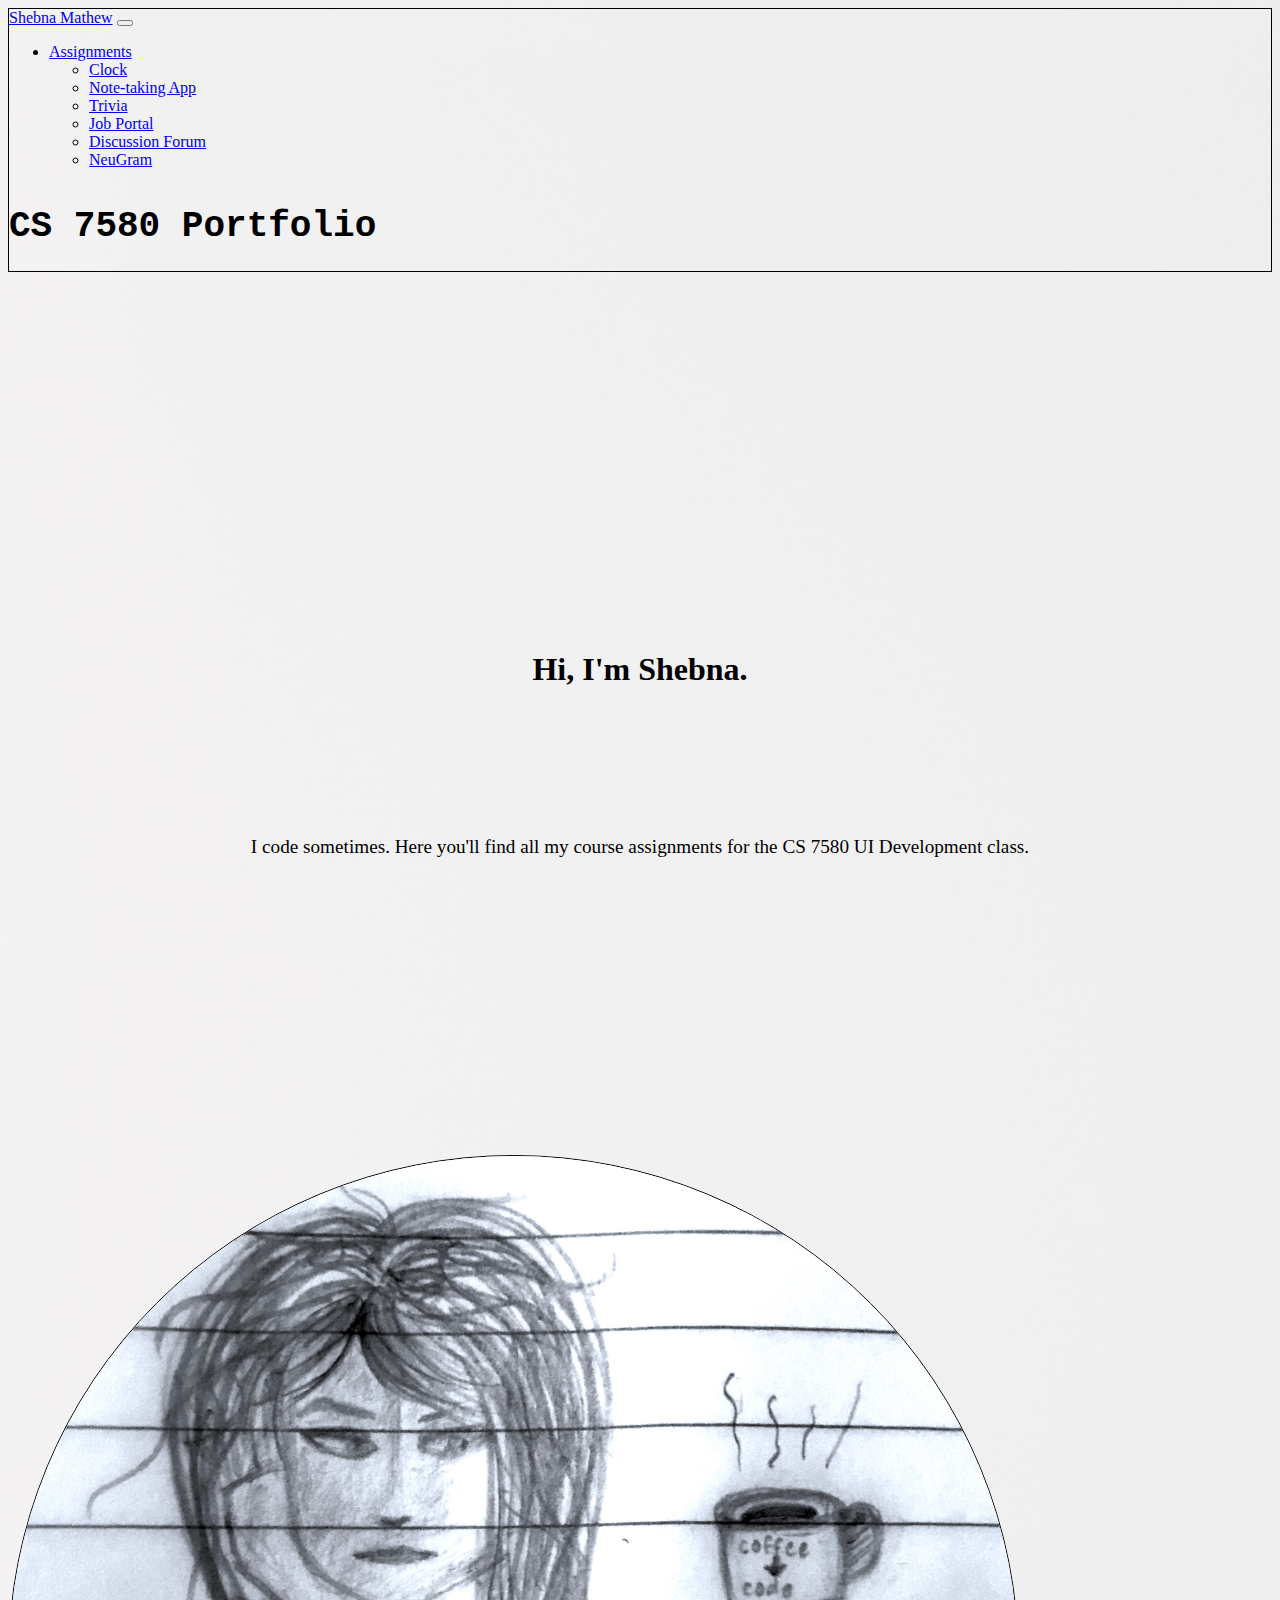
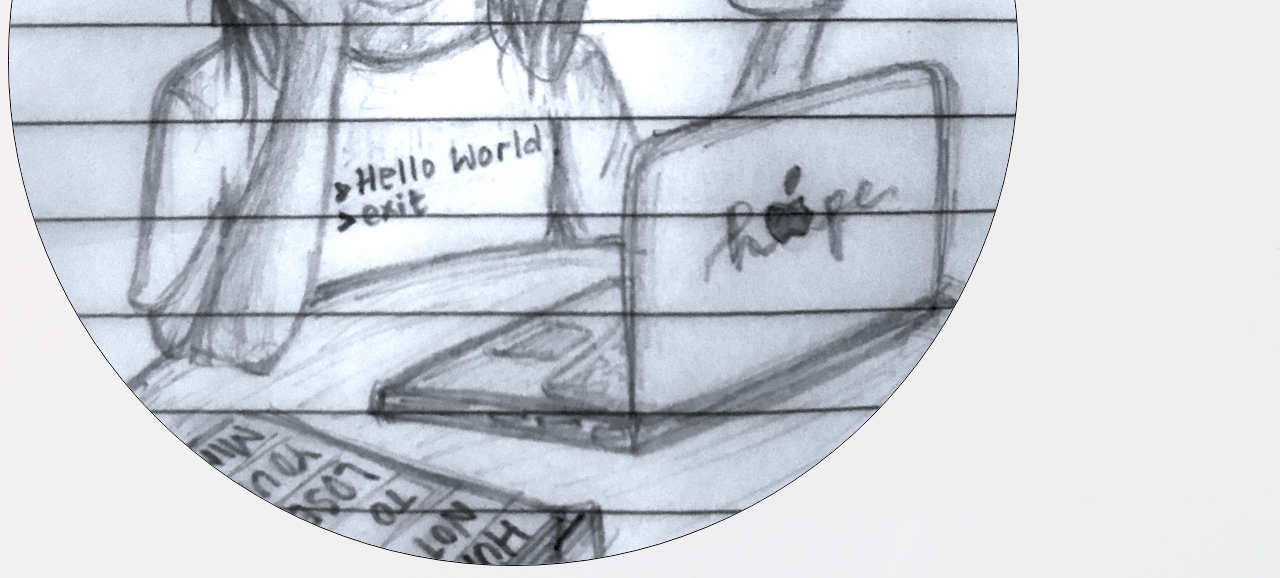
<file: index.html>
<!doctype html>
<html lang="en">
  <head>
    <!-- Required meta tags -->
    <meta charset="utf-8">
    <meta name="viewport" content="width=device-width, initial-scale=1, shrink-to-fit=no">

    <!-- Bootstrap CSS -->
    <link href="https://cdn.jsdelivr.net/npm/bootstrap@5.0.0-beta1/dist/css/bootstrap.min.css" rel="stylesheet" integrity="sha384-giJF6kkoqNQ00vy+HMDP7azOuL0xtbfIcaT9wjKHr8RbDVddVHyTfAAsrekwKmP1" crossorigin="anonymous">

    <link href="styles.css" rel="stylesheet"/>
    <title>CS 7580 Portfolio</title>
  </head>
    <body id="bg">
        <nav class="navbar navbar-expand-lg navbar-light">
            <div class="container-fluid">
                <a class="navbar-brand" href="#">Shebna Mathew</a>
                <button class="navbar-toggler" type="button" data-bs-toggle="collapse" data-bs-target="#navbarNavDarkDropdown" aria-controls="navbarNavDarkDropdown" aria-expanded="false" aria-label="Toggle navigation">
                    <span class="navbar-toggler-icon"></span>
                </button>
                <div class="collapse navbar-collapse" id="navbarNavDarkDropdown">
                    <ul class="navbar-nav m-lg-2">
                        <li class="nav-item dropdown">
                            <a class="nav-link dropdown-toggle" href="#" id="navbarDarkDropdownMenuLink" role="button" data-bs-toggle="dropdown" aria-expanded="false">
                                Assignments
                            </a>
                            <ul class="dropdown-menu dropdown-menu-dark" aria-labelledby="navbarDarkDropdownMenuLink">
                                <li><a class="dropdown-item" href="clock.html" value="None">Clock</a></li>
                                <li><a class="dropdown-item" href="notes.html" value="None">Note-taking App</a></li>
                                <li><a class="dropdown-item" href="trivia.html" value="None">Trivia</a></li>
                                <li><a class="dropdown-item" href="jobs.html" value="None">Job Portal</a></li>
                                <li><a class="dropdown-item" href="discussion.html" value="None">Discussion Forum</a></li>
                                <li><a class="dropdown-item" href="neuGram.html" value="None">NeuGram</a></li>
                            </ul>
                        </li>
                    </ul>
                </div>
                <h1 class="navbar-brand" role="contentinfo">CS 7580 Portfolio</h1>
            </div>
        </nav>
        <main>
            <section id="hero">
                <div class="container">
                    <div class="row">
                        <div class="col-md">
                            <div class="bio">
                                <h1>Hi, I'm Shebna.</h1>
                                <p>I code sometimes. Here you'll find all my course assignments for the CS 7580 UI Development class.
                                </p>
                            </div>
                        </div>
                        <div class="col-md">
                            <img src="images/IMG_7716.jpeg" class="img-fluid" alt="A tired female programmer.">
                        </div>
                    </div>
                </div>
            </section>
        </main>
        <script src="https://cdn.jsdelivr.net/npm/bootstrap@5.0.0-beta1/dist/js/bootstrap.bundle.min.js" integrity="sha384-ygbV9kiqUc6oa4msXn9868pTtWMgiQaeYH7/t7LECLbyPA2x65Kgf80OJFdroafW" crossorigin="anonymous"></script>
    </body>
</html>
</file>
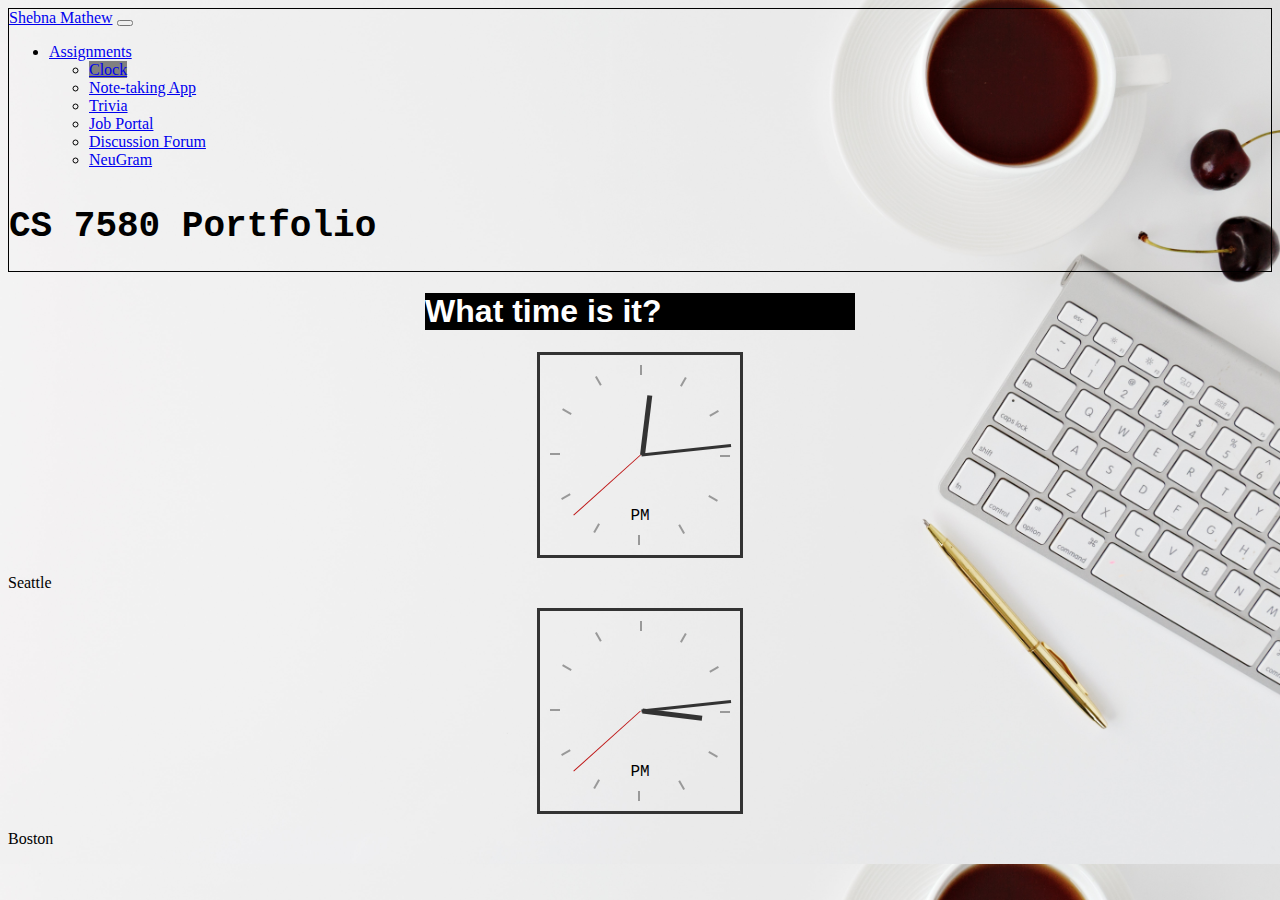
<file: clock.html>
<!doctype html>
<html lang="en">
  <head>
    <!-- Required meta tags -->
    <meta charset="utf-8">
    <meta name="viewport" content="width=device-width, initial-scale=1, shrink-to-fit=no">

    <!-- Bootstrap CSS -->
    <link href="https://cdn.jsdelivr.net/npm/bootstrap@5.0.0-beta1/dist/css/bootstrap.min.css" rel="stylesheet" integrity="sha384-giJF6kkoqNQ00vy+HMDP7azOuL0xtbfIcaT9wjKHr8RbDVddVHyTfAAsrekwKmP1" crossorigin="anonymous">
    <link href="clock.css" rel="stylesheet"/>
    <link href="styles.css" rel="stylesheet"/>
    <title>CS 7580 Portfolio</title>
  </head>
  <body>
    <nav class="navbar navbar-expand-lg navbar-light">
        <div class="container-fluid">
          <a class="navbar-brand" href="index.html">Shebna Mathew</a>
          <button class="navbar-toggler" type="button" data-bs-toggle="collapse" data-bs-target="#navbarNavDarkDropdown" aria-controls="navbarNavDarkDropdown" aria-expanded="false" aria-label="Toggle navigation">
            <span class="navbar-toggler-icon"></span>
          </button>
          <div class="collapse navbar-collapse" id="navbarNavDarkDropdown">
            <ul class="navbar-nav m-lg-2">
              <li class="nav-item dropdown">
                <a class="nav-link dropdown-toggle" href="#" id="navbarDarkDropdownMenuLink" role="button" data-bs-toggle="dropdown" aria-expanded="false">
                  Assignments
                </a>
                <ul class="dropdown-menu dropdown-menu-dark" aria-labelledby="navbarDarkDropdownMenuLink">
                  <li><a class="dropdown-item" href="#" value="Selected">Clock</a></li>
                  <li><a class="dropdown-item" href="notes.html" value="None">Note-taking App</a></li>
                  <li><a class="dropdown-item" href="trivia.html" value="None">Trivia</a></li>
                  <li><a class="dropdown-item" href="jobs.html" value="None">Job Portal</a></li>
                  <li><a class="dropdown-item" href="discussion.html" value="None">Discussion Forum</a></li>
                  <li><a class="dropdown-item" href="neuGram.html" value="None">NeuGram</a></li>
                </ul>
              </li>
            </ul>
          </div>
          <h1 class="navbar-brand">CS 7580 Portfolio</h1>
        </div>
      </nav>
      <main id="clock">
        <div class="container text-center">
          <div class="row my-4">
              <div class="col">
                  <h1 id="time">What time is it?</h1>
              </div>
          </div>
          <div class="row">
              <div class="col-xs-12 col-sm-6">
                  <div id="seattle" class="clock rounded-circle">
                      <div class="am-pm" id="seattle-am-pm">...</div>
                      <div class="tick"><div class="line"></div></div>
                      <div class="tick one"><div class="line"></div></div>
                      <div class="tick two"><div class="line"></div></div>
                      <div class="tick three"><div class="line"></div></div>
                      <div class="tick four"><div class="line"></div></div>
                      <div class="tick five"><div class="line"></div></div>
                      <div class="tick six"><div class="line"></div></div>
                      <div class="tick seven"><div class="line"></div></div>
                      <div class="tick eight"><div class="line"></div></div>
                      <div class="tick nine"><div class="line"></div></div>
                      <div class="tick ten"><div class="line"></div></div>
                      <div class="tick eleven"><div class="line"></div></div>
                      <div class="hand second"></div>
                      <div class="hand hour"></div>
                      <div class="hand minute"></div>
                  </div>
                  <p>Seattle</p>
              </div>
              <div class="col-xs-12 col-sm-6">
                  <div id="boston" class="clock rounded-circle">
                      <div class="am-pm" id="boston-am-pm">...</div>
                      <div class="tick"><div class="line"></div></div>
                      <div class="tick one"><div class="line"></div></div>
                      <div class="tick two"><div class="line"></div></div>
                      <div class="tick three"><div class="line"></div></div>
                      <div class="tick four"><div class="line"></div></div>
                      <div class="tick five"><div class="line"></div></div>
                      <div class="tick six"><div class="line"></div></div>
                      <div class="tick seven"><div class="line"></div></div>
                      <div class="tick eight"><div class="line"></div></div>
                      <div class="tick nine"><div class="line"></div></div>
                      <div class="tick ten"><div class="line"></div></div>
                      <div class="tick eleven"><div class="line"></div></div>
                      <div class="hand second"></div>
                      <div class="hand hour"></div>
                      <div class="hand minute"></div>
                  </div>
                  <p>Boston</p>
              </div>
          </div>
      </div>
    </main>
    <script src="https://cdn.jsdelivr.net/npm/bootstrap@5.0.0-beta1/dist/js/bootstrap.bundle.min.js" integrity="sha384-ygbV9kiqUc6oa4msXn9868pTtWMgiQaeYH7/t7LECLbyPA2x65Kgf80OJFdroafW" crossorigin="anonymous"></script>
    <script src="main.js"></script>
  </body>
</html>
</file>
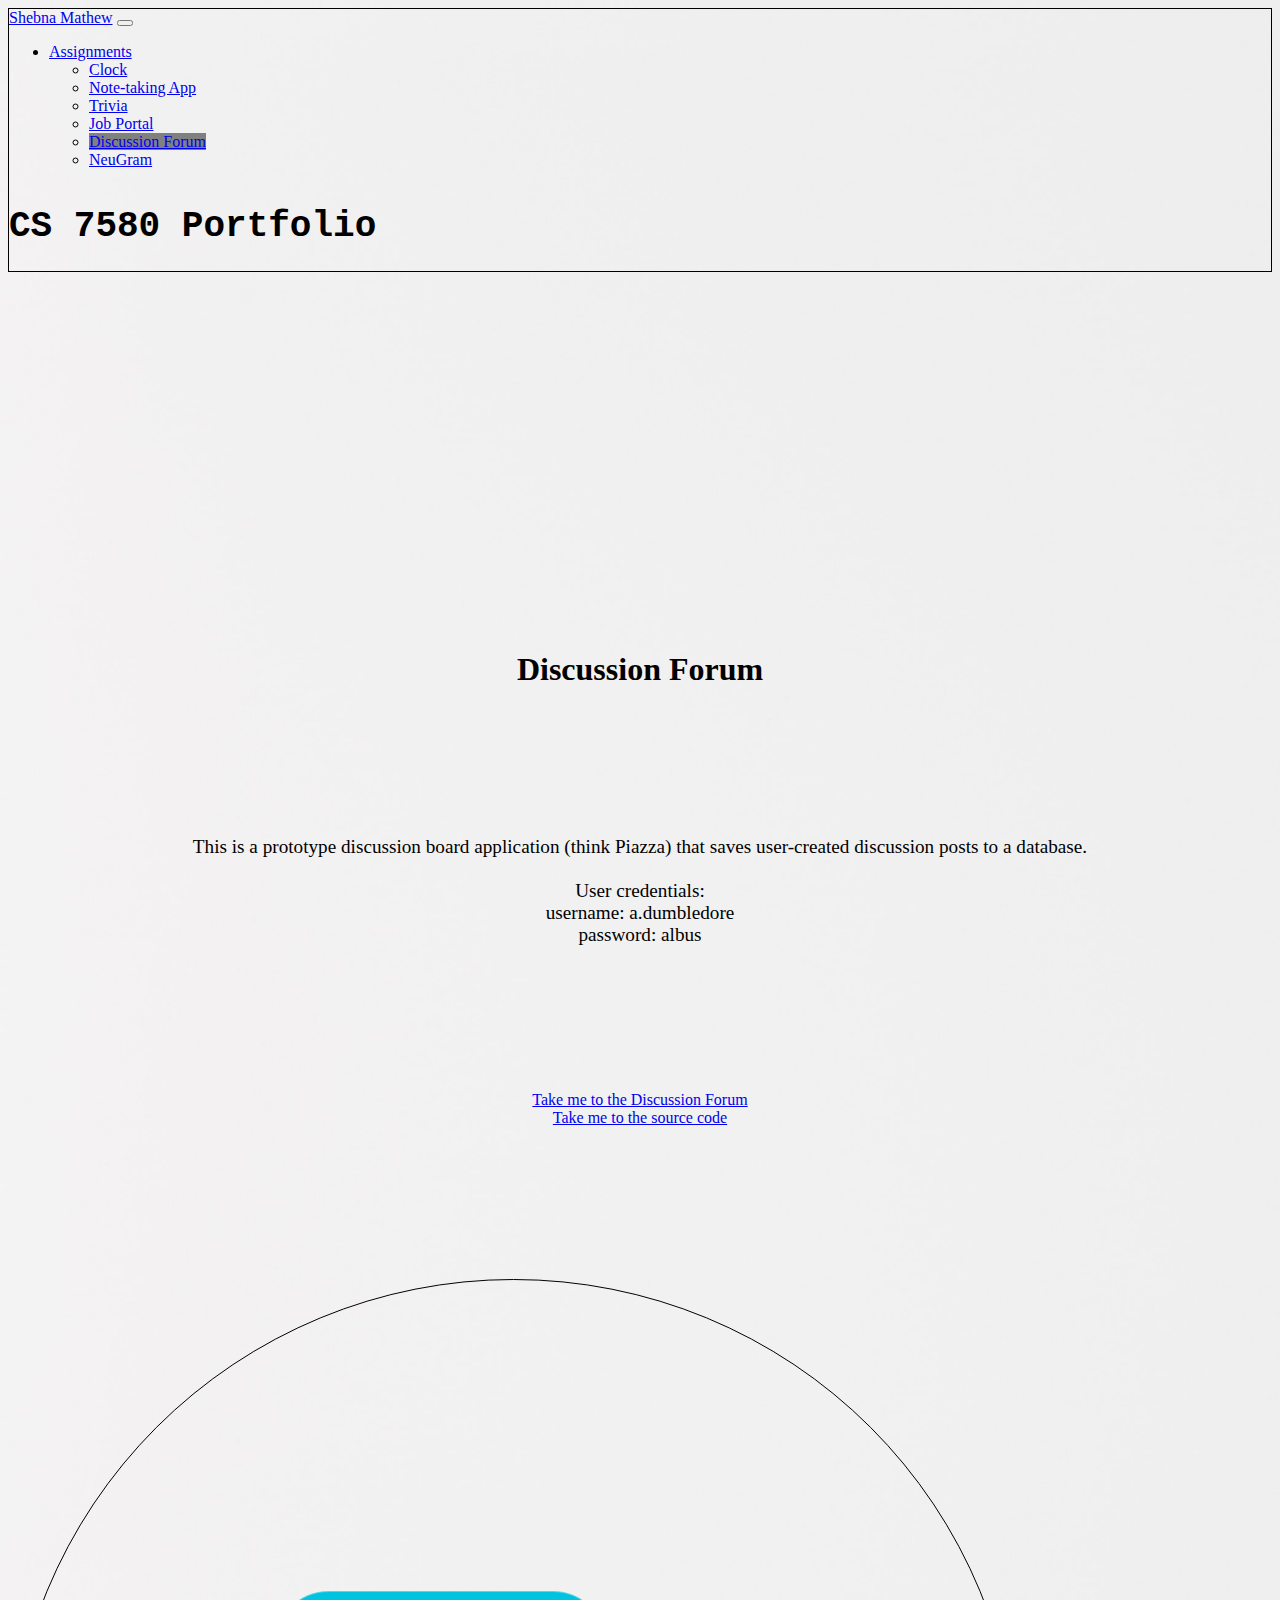
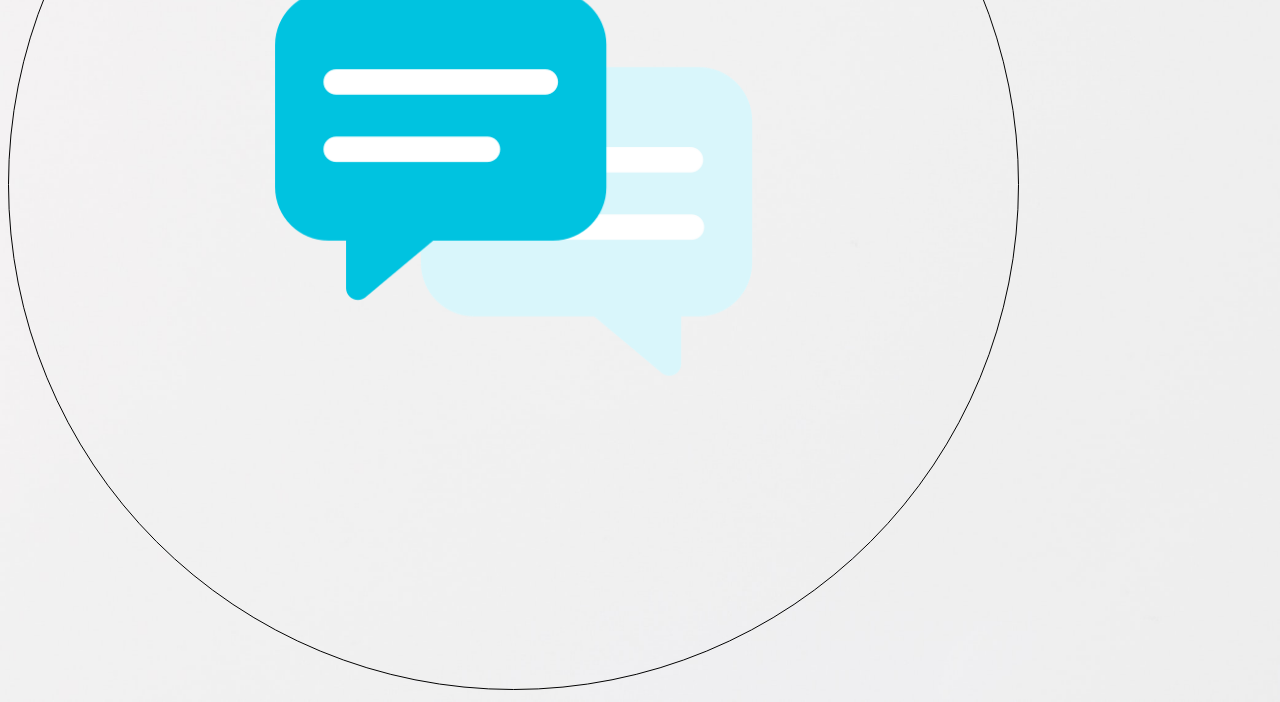
<file: discussion.html>
<!doctype html>
<html lang="en">
  <head>
    <!-- Required meta tags -->
    <meta charset="utf-8">
    <meta name="viewport" content="width=device-width, initial-scale=1, shrink-to-fit=no">

    <!-- Bootstrap CSS -->
    <link href="https://cdn.jsdelivr.net/npm/bootstrap@5.0.0-beta1/dist/css/bootstrap.min.css" rel="stylesheet" integrity="sha384-giJF6kkoqNQ00vy+HMDP7azOuL0xtbfIcaT9wjKHr8RbDVddVHyTfAAsrekwKmP1" crossorigin="anonymous">

    <link href="styles.css" rel="stylesheet"/>
    <title>CS 7580 Portfolio</title>
  </head>
  <body>
    <nav class="navbar navbar-expand-lg navbar-light">
        <div class="container-fluid">
          <a class="navbar-brand" href="index.html">Shebna Mathew</a>
          <button class="navbar-toggler" type="button" data-bs-toggle="collapse" data-bs-target="#navbarNavDarkDropdown" aria-controls="navbarNavDarkDropdown" aria-expanded="false" aria-label="Toggle navigation">
            <span class="navbar-toggler-icon"></span>
          </button>
          <div class="collapse navbar-collapse" id="navbarNavDarkDropdown">
            <ul class="navbar-nav m-lg-2">
              <li class="nav-item dropdown">
                <a class="nav-link dropdown-toggle dropdownPos" href="#" id="navbarDarkDropdownMenuLink" role="button" data-bs-toggle="dropdown" aria-expanded="false">
                  Assignments
                </a>
                <ul class="dropdown-menu dropdown-menu-dark dropdownPos" aria-labelledby="navbarDarkDropdownMenuLink">
                  <li><a class="dropdown-item" href="clock.html" value="None">Clock</a></li>
                  <li><a class="dropdown-item" href="notes.html" value="None">Note-taking App</a></li>
                  <li><a class="dropdown-item" href="trivia.html" value="None">Trivia</a></li>
                  <li><a class="dropdown-item" href="jobs.html" value="None">Job Portal</a></li>
                  <li><a class="dropdown-item" href="#" value="Selected">Discussion Forum</a></li>
                  <li><a class="dropdown-item" href="neuGram.html" value="None">NeuGram</a></li>
                </ul>
              </li>
            </ul>
          </div>
          <h1 class="navbar-brand">CS 7580 Portfolio</h1>
        </div>
      </nav>
      <main>
        <section id="hero">
            <div class="container">
                <div class="row">
                    <div class="col-md">
                        <div class="project">
                            <h1>Discussion Forum</h1>
                            <p>This is a prototype discussion board application (think
                              Piazza) that saves user-created discussion posts to a database.<br>
                              <br>
                              User credentials:<br>
                              username: a.dumbledore<br>
                              password: albus
                            </p>
                            <a href="https://shebnamathew.github.io/discussion-board-webApp/" target=”_blank” value=discussion">Take me to the Discussion Forum</a>
                            <br>
                            <a href="https://github.com/ShebnaMathew/discussion-board-webApp" target=”_blank” value="discussion">Take me to the source code</a>
                        </div>
                    </div>
                    <div class="col-md">
                        <img src="images/discussion.png" class="img-fluid" alt="A tired female programmer.">
                    </div>
                </div>
            </div>
        </section>
    </main>
    <script src="https://cdn.jsdelivr.net/npm/bootstrap@5.0.0-beta1/dist/js/bootstrap.bundle.min.js" integrity="sha384-ygbV9kiqUc6oa4msXn9868pTtWMgiQaeYH7/t7LECLbyPA2x65Kgf80OJFdroafW" crossorigin="anonymous"></script>
  </body>
</html>
</file>
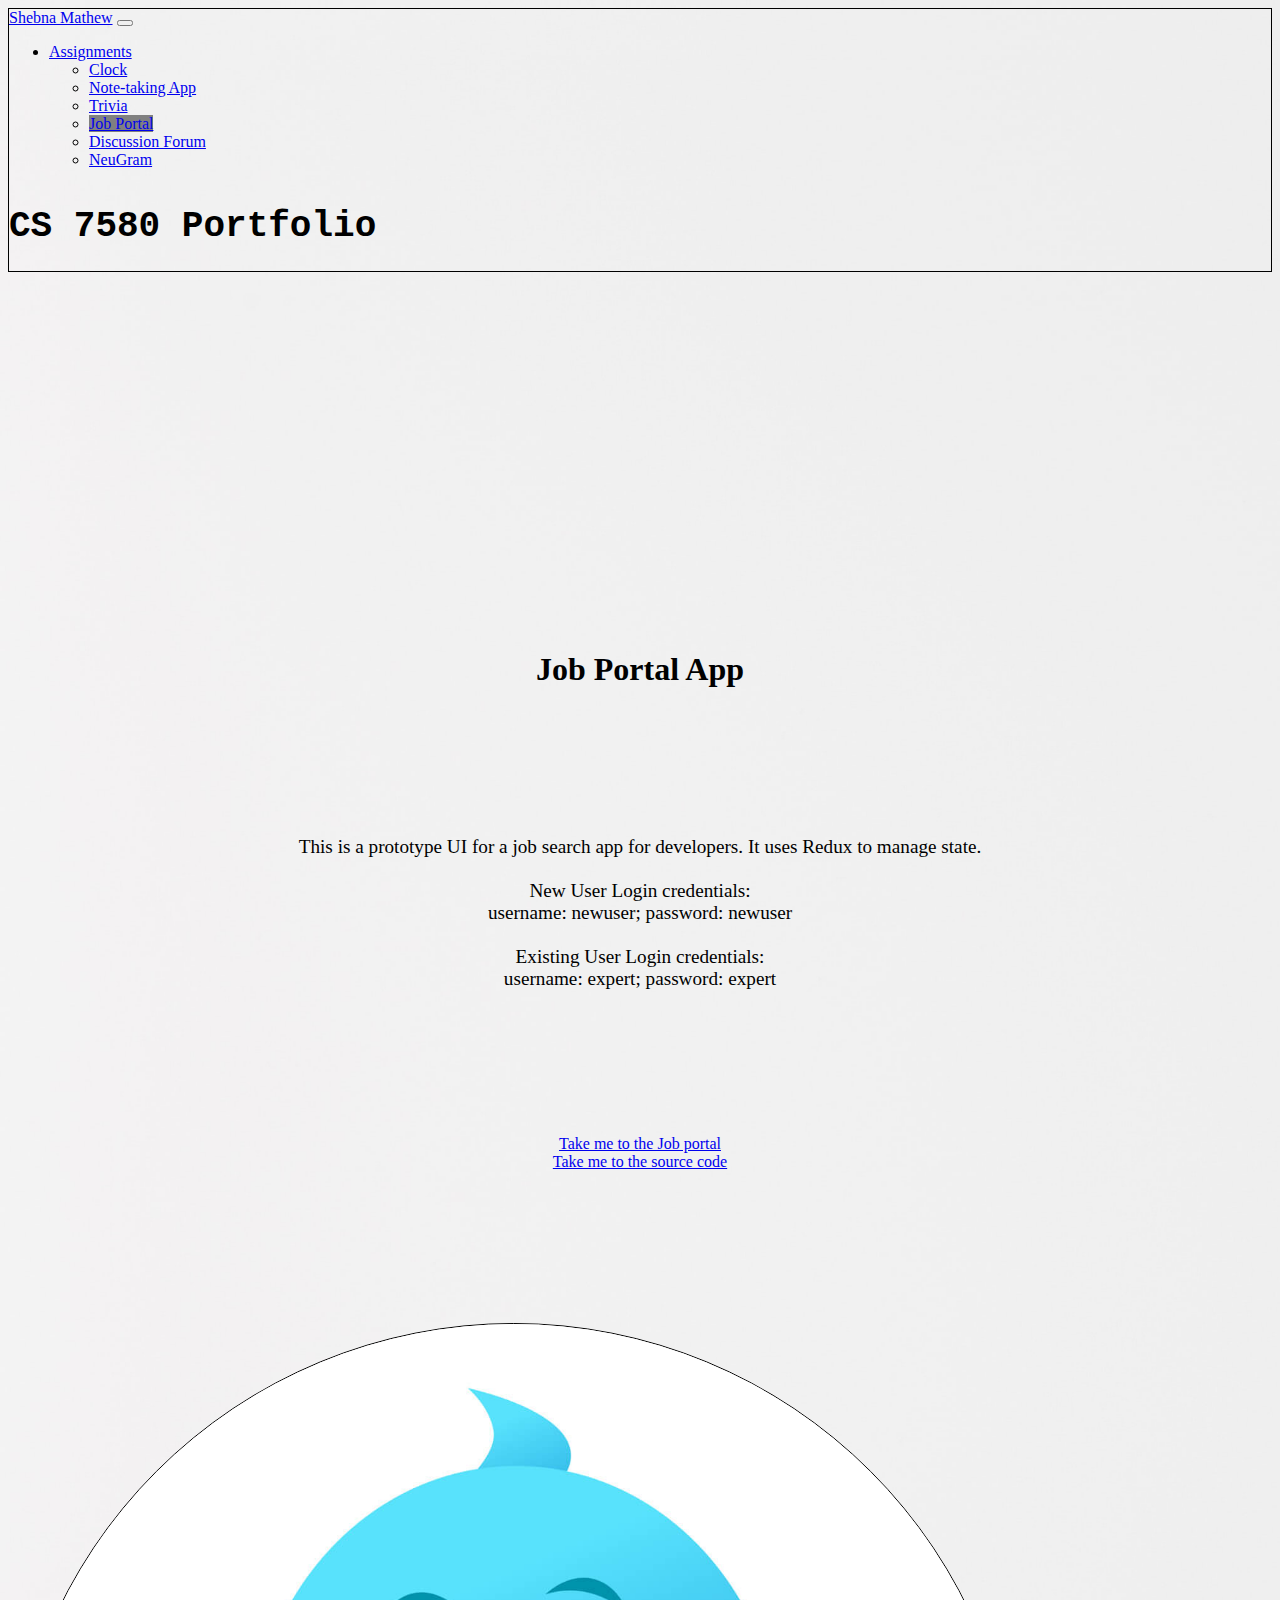
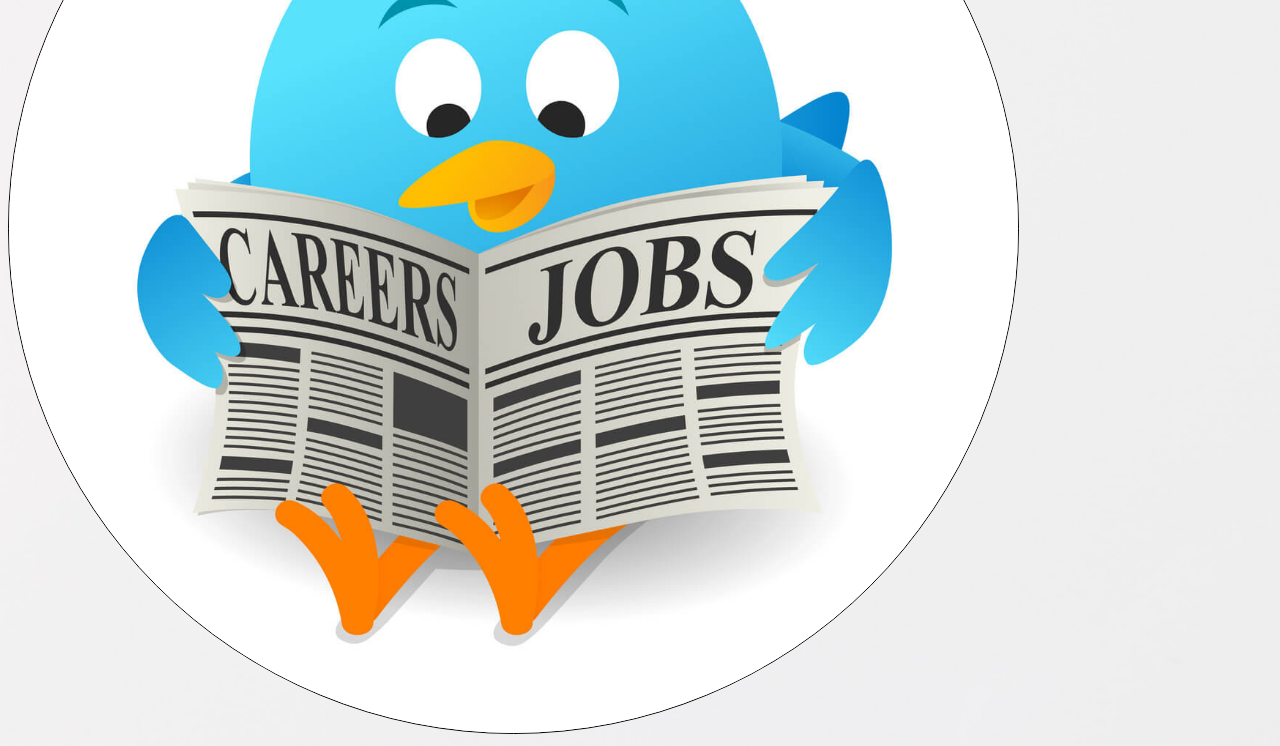
<file: jobs.html>
<!doctype html>
<html lang="en">
  <head>
    <!-- Required meta tags -->
    <meta charset="utf-8">
    <meta name="viewport" content="width=device-width, initial-scale=1, shrink-to-fit=no">

    <!-- Bootstrap CSS -->
    <link href="https://cdn.jsdelivr.net/npm/bootstrap@5.0.0-beta1/dist/css/bootstrap.min.css" rel="stylesheet" integrity="sha384-giJF6kkoqNQ00vy+HMDP7azOuL0xtbfIcaT9wjKHr8RbDVddVHyTfAAsrekwKmP1" crossorigin="anonymous">

    <link href="styles.css" rel="stylesheet"/>
    <title>CS 7580 Portfolio</title>
  </head>
  <body>
    <nav class="navbar navbar-expand-lg navbar-light">
        <div class="container-fluid">
          <a class="navbar-brand" href="index.html">Shebna Mathew</a>
          <button class="navbar-toggler" type="button" data-bs-toggle="collapse" data-bs-target="#navbarNavDarkDropdown" aria-controls="navbarNavDarkDropdown" aria-expanded="false" aria-label="Toggle navigation">
            <span class="navbar-toggler-icon"></span>
          </button>
          <div class="collapse navbar-collapse" id="navbarNavDarkDropdown">
            <ul class="navbar-nav m-lg-2">
              <li class="nav-item dropdown">
                <a class="nav-link dropdown-toggle dropdownPos" href="#" id="navbarDarkDropdownMenuLink" role="button" data-bs-toggle="dropdown" aria-expanded="false">
                  Assignments
                </a>
                <ul class="dropdown-menu dropdown-menu-dark dropdownPos" aria-labelledby="navbarDarkDropdownMenuLink">
                  <li><a class="dropdown-item" href="clock.html" value="None">Clock</a></li>
                  <li><a class="dropdown-item" href="notes.html" value="None">Note-taking App</a></li>
                  <li><a class="dropdown-item" href="trivia.html" value="None">Trivia</a></li>
                  <li><a class="dropdown-item" href="#" value="Selected">Job Portal</a></li>
                  <li><a class="dropdown-item" href="discussion.html" value="None">Discussion Forum</a></li>
                  <li><a class="dropdown-item" href="neuGram.html" value="None">NeuGram</a></li>
                </ul>
              </li>
            </ul>
          </div>
          <h1 class="navbar-brand">CS 7580 Portfolio</h1>
        </div>
      </nav>
      <main>
        <section id="hero">
            <div class="container">
                <div class="row">
                    <div class="col-md">
                        <div class="project">
                            <h1>Job Portal App</h1>
                            <p>This is a prototype UI for a job search app for developers. It uses Redux to manage state.<br>
                              <br>
                              New User Login credentials: <br>
                              username: newuser; password: newuser <br><br>
                              Existing User Login credentials: <br>
                              username: expert; password: expert
                            </p>
                            <a href="https://shebnamathew.github.io/job-portal-webApp/" target=”_blank” value="job portal">Take me to the Job portal</a>
                            <br>
                            <a href="https://github.com/ShebnaMathew/job-portal-webApp" target=”_blank” value="job portal source code">Take me to the source code</a>
                        </div>
                    </div>
                    <div class="col-md">
                        <img src="images/jobs.jpg" class="img-fluid" alt="A tired female programmer.">
                    </div>
                </div>
            </div>
        </section>
    </main>
    <script src="https://cdn.jsdelivr.net/npm/bootstrap@5.0.0-beta1/dist/js/bootstrap.bundle.min.js" integrity="sha384-ygbV9kiqUc6oa4msXn9868pTtWMgiQaeYH7/t7LECLbyPA2x65Kgf80OJFdroafW" crossorigin="anonymous"></script>
  </body>
</html>
</file>
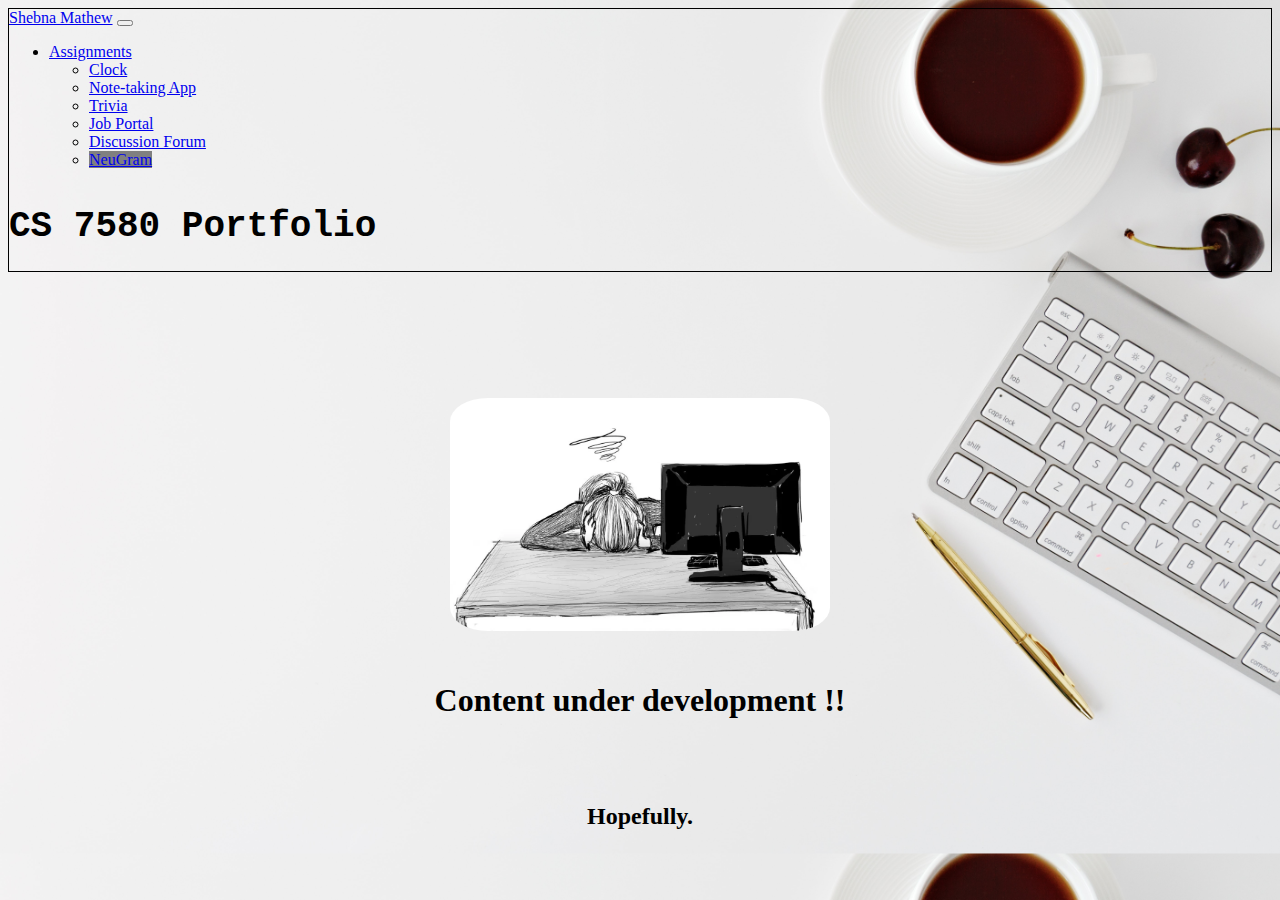
<file: neuGram.html>
<!doctype html>
<html lang="en">
  <head>
    <!-- Required meta tags -->
    <meta charset="utf-8">
    <meta name="viewport" content="width=device-width, initial-scale=1, shrink-to-fit=no">

    <!-- Bootstrap CSS -->
    <link href="https://cdn.jsdelivr.net/npm/bootstrap@5.0.0-beta1/dist/css/bootstrap.min.css" rel="stylesheet" integrity="sha384-giJF6kkoqNQ00vy+HMDP7azOuL0xtbfIcaT9wjKHr8RbDVddVHyTfAAsrekwKmP1" crossorigin="anonymous">

    <link href="styles.css" rel="stylesheet"/>
    <title>CS 7580 Portfolio</title>
  </head>
  <body>
    <nav class="navbar navbar-expand-lg navbar-light">
        <div class="container-fluid">
          <a class="navbar-brand" href="index.html">Shebna Mathew</a>
          <button class="navbar-toggler" type="button" data-bs-toggle="collapse" data-bs-target="#navbarNavDarkDropdown" aria-controls="navbarNavDarkDropdown" aria-expanded="false" aria-label="Toggle navigation">
            <span class="navbar-toggler-icon"></span>
          </button>
          <div class="collapse navbar-collapse" id="navbarNavDarkDropdown">
            <ul class="navbar-nav m-lg-2">
              <li class="nav-item dropdown">
                <a class="nav-link dropdown-toggle dropdownPos" href="#" id="navbarDarkDropdownMenuLink" role="button" data-bs-toggle="dropdown" aria-expanded="false">
                  Assignments
                </a>
                <ul class="dropdown-menu dropdown-menu-dark dropdownPos" aria-labelledby="navbarDarkDropdownMenuLink">
                  <li><a class="dropdown-item" href="clock.html" value="None">Clock</a></li>
                  <li><a class="dropdown-item" href="notes.html" value="None">Note-taking App</a></li>
                  <li><a class="dropdown-item" href="trivia.html" value="None">Trivia</a></li>
                  <li><a class="dropdown-item" href="jobs.html" value="None">Job Portal</a></li>
                  <li><a class="dropdown-item" href="discussion.html" value="None">Discussion Forum</a></li>
                  <li><a class="dropdown-item" href="#" value="Selected">NeuGram</a></li>
                </ul>
              </li>
            </ul>
          </div>
          <h1 class="navbar-brand">CS 7580 Portfolio</h1>
        </div>
      </nav>
    <main id="coming-soon">
      <img src="images/exasperated-programmer-with-her-head-on-a-desk-e1545369847192.jpg.webp" alt="A tired software engineer">
      <h1>Content under development !!</h1>
      <h2>Hopefully.</h2>
    </main>
    <script src="https://cdn.jsdelivr.net/npm/bootstrap@5.0.0-beta1/dist/js/bootstrap.bundle.min.js" integrity="sha384-ygbV9kiqUc6oa4msXn9868pTtWMgiQaeYH7/t7LECLbyPA2x65Kgf80OJFdroafW" crossorigin="anonymous"></script>
  </body>
</html>
</file>
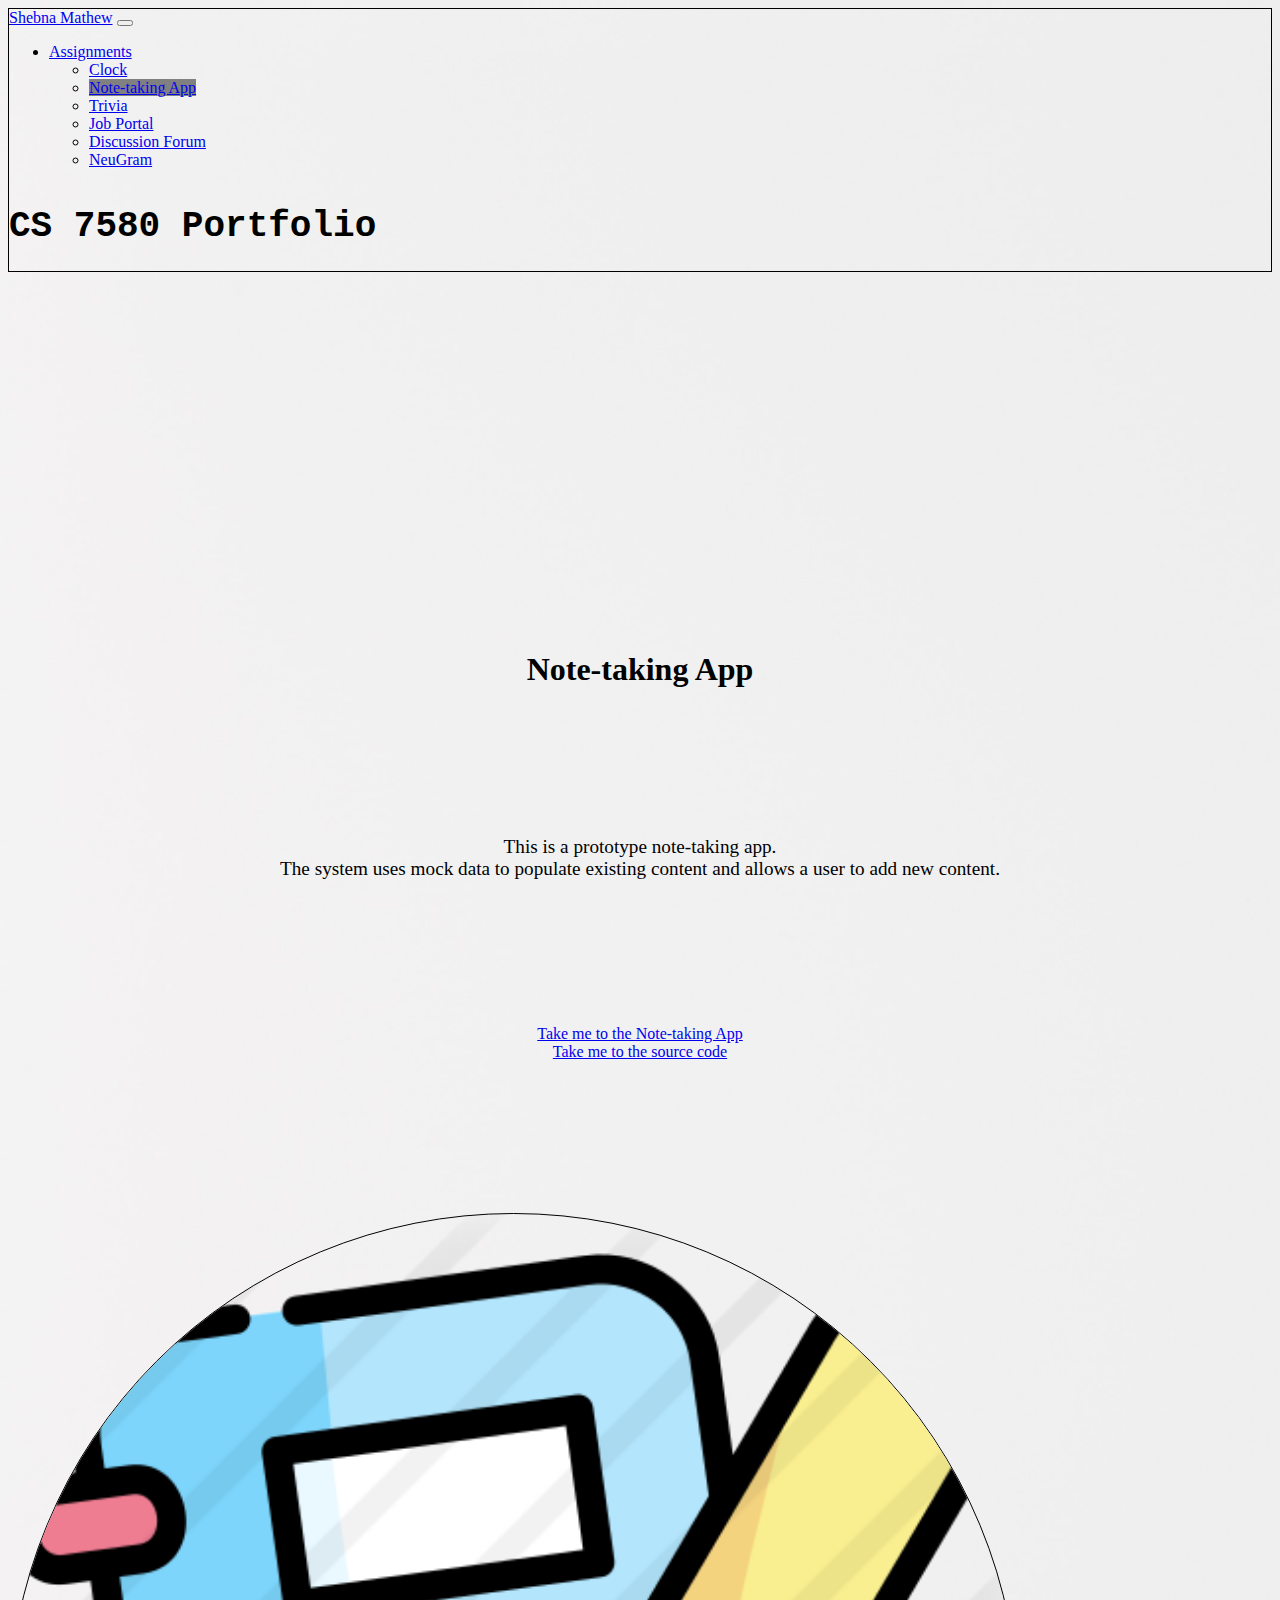
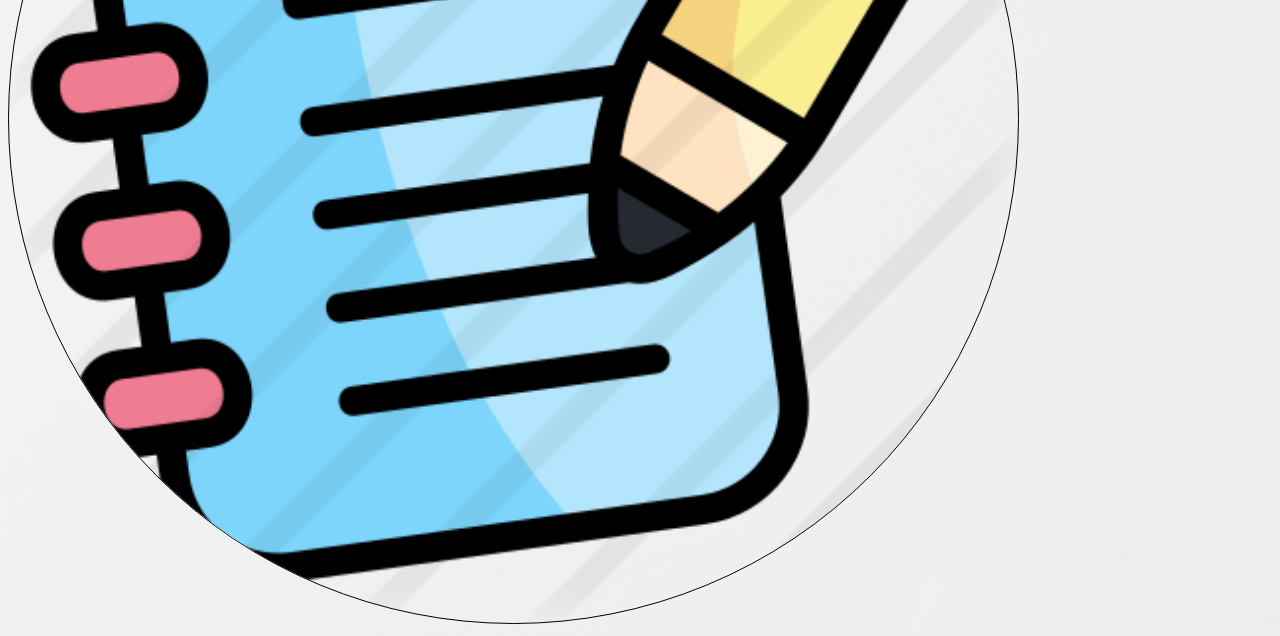
<file: notes.html>
<!doctype html>
<html lang="en">
  <head>
    <!-- Required meta tags -->
    <meta charset="utf-8">
    <meta name="viewport" content="width=device-width, initial-scale=1, shrink-to-fit=no">

    <!-- Bootstrap CSS -->
    <link href="https://cdn.jsdelivr.net/npm/bootstrap@5.0.0-beta1/dist/css/bootstrap.min.css" rel="stylesheet" integrity="sha384-giJF6kkoqNQ00vy+HMDP7azOuL0xtbfIcaT9wjKHr8RbDVddVHyTfAAsrekwKmP1" crossorigin="anonymous">

    <link href="styles.css" rel="stylesheet"/>
    <title>CS 7580 Portfolio</title>
  </head>
  <body>
    <nav class="navbar navbar-expand-lg navbar-light">
        <div class="container-fluid">
          <a class="navbar-brand" href="index.html">Shebna Mathew</a>
          <button class="navbar-toggler" type="button" data-bs-toggle="collapse" data-bs-target="#navbarNavDarkDropdown" aria-controls="navbarNavDarkDropdown" aria-expanded="false" aria-label="Toggle navigation">
            <span class="navbar-toggler-icon"></span>
          </button>
          <div class="collapse navbar-collapse" id="navbarNavDarkDropdown">
            <ul class="navbar-nav m-lg-2">
              <li class="nav-item dropdown">
                <a class="nav-link dropdown-toggle dropdownPos" href="#" id="navbarDarkDropdownMenuLink" role="button" data-bs-toggle="dropdown" aria-expanded="false">
                  Assignments
                </a>
                <ul class="dropdown-menu dropdown-menu-dark dropdownPos" aria-labelledby="navbarDarkDropdownMenuLink">
                  <li><a class="dropdown-item" href="clock.html" value="None">Clock</a></li>
                  <li><a class="dropdown-item" href="#" value="Selected">Note-taking App</a></li>
                  <li><a class="dropdown-item" href="trivia.html" value="None">Trivia</a></li>
                  <li><a class="dropdown-item" href="jobs.html" value="None">Job Portal</a></li>
                  <li><a class="dropdown-item" href="discussion.html" value="None">Discussion Forum</a></li>
                  <li><a class="dropdown-item" href="neuGram.html" value="None">NeuGram</a></li>
                </ul>
              </li>
            </ul>
          </div>
          <h1 class="navbar-brand">CS 7580 Portfolio</h1>
        </div>
      </nav>
      <main>
        <section id="hero">
            <div class="container">
                <div class="row">
                    <div class="col-md">
                        <div class="project">
                            <h1>Note-taking App</h1>
                            <p>This is a prototype note-taking app. <br>
                              The system uses mock data to populate existing content and allows a user to add new content.
                            </p>
                            <a href="https://shebnamathew.github.io/note-taking-webApp/" target=”_blank” value="notes">Take me to the Note-taking App</a>
                            <br>
                            <a href="https://github.com/ShebnaMathew/note-taking-webApp" target=”_blank” value="notes">Take me to the source code</a>
                        </div>
                    </div>
                    <div class="col-md">
                        <img src="images/notes.png" class="img-fluid" alt="A tired female programmer.">
                    </div>
                </div>
            </div>
        </section>
    </main>
    <script src="https://cdn.jsdelivr.net/npm/bootstrap@5.0.0-beta1/dist/js/bootstrap.bundle.min.js" integrity="sha384-ygbV9kiqUc6oa4msXn9868pTtWMgiQaeYH7/t7LECLbyPA2x65Kgf80OJFdroafW" crossorigin="anonymous"></script>
  </body>
</html>
</file>
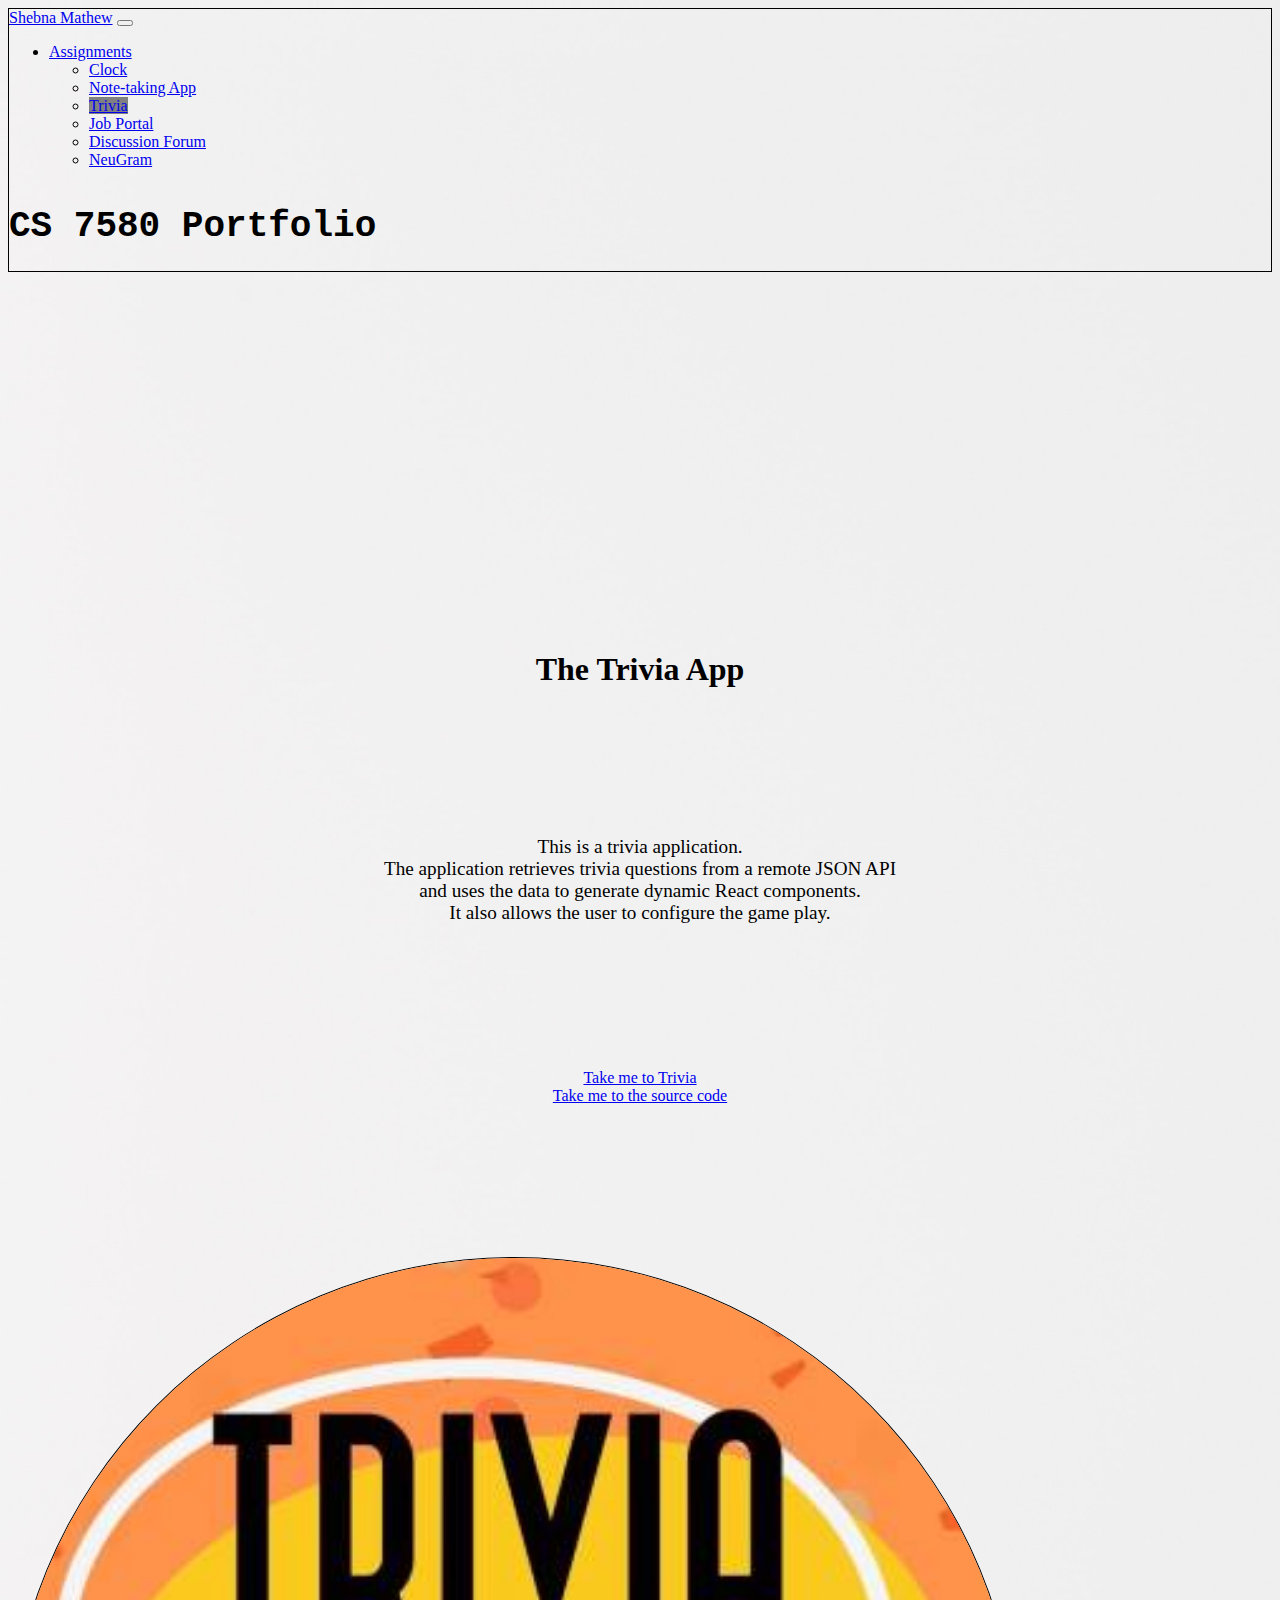
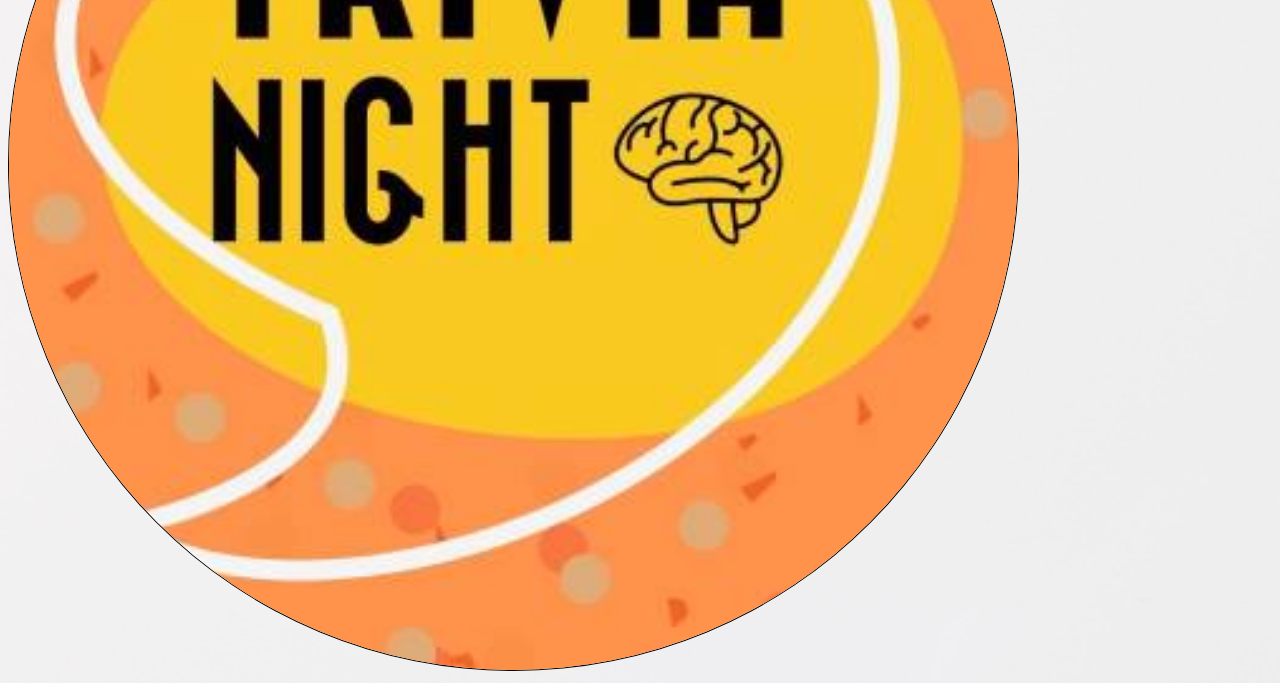
<file: trivia.html>
<!doctype html>
<html lang="en">
  <head>
    <!-- Required meta tags -->
    <meta charset="utf-8">
    <meta name="viewport" content="width=device-width, initial-scale=1, shrink-to-fit=no">

    <!-- Bootstrap CSS -->
    <link href="https://cdn.jsdelivr.net/npm/bootstrap@5.0.0-beta1/dist/css/bootstrap.min.css" rel="stylesheet" integrity="sha384-giJF6kkoqNQ00vy+HMDP7azOuL0xtbfIcaT9wjKHr8RbDVddVHyTfAAsrekwKmP1" crossorigin="anonymous">

    <link href="styles.css" rel="stylesheet"/>
    <title>CS 7580 Portfolio</title>
  </head>
  <body>
    <nav class="navbar navbar-expand-lg navbar-light">
        <div class="container-fluid">
          <a class="navbar-brand" href="index.html">Shebna Mathew</a>
          <button class="navbar-toggler" type="button" data-bs-toggle="collapse" data-bs-target="#navbarNavDarkDropdown" aria-controls="navbarNavDarkDropdown" aria-expanded="false" aria-label="Toggle navigation">
            <span class="navbar-toggler-icon"></span>
          </button>
          <div class="collapse navbar-collapse" id="navbarNavDarkDropdown">
            <ul class="navbar-nav m-lg-2">
              <li class="nav-item dropdown">
                <a class="nav-link dropdown-toggle dropdownPos" href="#" id="navbarDarkDropdownMenuLink" role="button" data-bs-toggle="dropdown" aria-expanded="false">
                  Assignments
                </a>
                <ul class="dropdown-menu dropdown-menu-dark dropdownPos" aria-labelledby="navbarDarkDropdownMenuLink">
                  <li><a class="dropdown-item" href="clock.html" value="None">Clock</a></li>
                  <li><a class="dropdown-item" href="notes.html" value="None">Note-taking App</a></li>
                  <li><a class="dropdown-item" href="#" value="Selected">Trivia</a></li>
                  <li><a class="dropdown-item" href="jobs.html" value="None">Job Portal</a></li>
                  <li><a class="dropdown-item" href="discussion.html" value="None">Discussion Forum</a></li>
                  <li><a class="dropdown-item" href="neuGram.html" value="None">NeuGram</a></li>
                </ul>
              </li>
            </ul>
          </div>
          <h1 class="navbar-brand">CS 7580 Portfolio</h1>
        </div>
      </nav>
      <main>
        <section id="hero">
            <div class="container">
                <div class="row">
                    <div class="col-md">
                        <div class="project">
                            <h1>The Trivia App</h1>
                            <p>This is a trivia application. <br>
                              The application retrieves trivia questions from a remote JSON API <br>
                              and uses the data to generate dynamic React components. <br>
                              It also allows the user to configure the game play.
                            </p>
                            <a href="https://shebnamathew.github.io/trivia-webApp/" target=”_blank” value="Take me to notes">Take me to Trivia</a>
                            <br>
                            <a href="https://github.com/ShebnaMathew/trivia-webApp" target=”_blank” value="Take me to notes">Take me to the source code</a>
                        </div>
                    </div>
                    <div class="col-md">
                        <img src="images/trivia.jpg" class="img-fluid" alt="A tired female programmer.">
                    </div>
                </div>
            </div>
        </section>
    </main>
    <script src="https://cdn.jsdelivr.net/npm/bootstrap@5.0.0-beta1/dist/js/bootstrap.bundle.min.js" integrity="sha384-ygbV9kiqUc6oa4msXn9868pTtWMgiQaeYH7/t7LECLbyPA2x65Kgf80OJFdroafW" crossorigin="anonymous"></script>
  </body>
</html>
</file>
<file: styles.css>
body {
    background-image: url(images/leone-venter-VieM9BdZKFo-unsplash.jpg);
    background-size: cover;
}

nav {
    position: sticky;
    border: 1px solid black;
}

nav h1 {
    margin-right: 38% !important;
    font-family: 'Courier New', Courier, monospace;
    font-size: 36px !important;
    padding-top: 1% !important;
}

/* Bio for the homepage */
.bio {
    text-align: center;
    margin-top: 30%;
}

.project {
    text-align: center;
    margin-top: 30%;
}

.dropdown-item[value="Selected"]{
    background: gray;
}

#coming-soon img {
    width: 30%;
    margin-top: 10%;
    margin-left: 35%;
    border-radius: 10%;
}

#coming-soon h1{
    text-align: center;
    padding-top: 2%;
}

#coming-soon h2{
    text-align: center;
    padding-top: 5%;
}

#hero p{
    font-size:larger;
    padding: 10%;
}

#hero img {
    box-sizing: border-box;
    width: 80%;
    border: 1px solid black;
    border-radius: 50%;
    border-width: 30%;
    margin-top: 12%;
}

#time {
    font-family:'Trebuchet MS', 'Lucida Sans Unicode', 'Lucida Grande', 'Lucida Sans', Arial, sans-serif;
    color: white;
    background-color: black;
    margin-left: 33%;
    margin-right: 33%;
}
</file>
<file: clock.css>
.clock {
    border: solid 3px #333;
    width:200px;
    height:200px;
    margin:auto;
    position: relative;
}

.hand {
    position: absolute;
    bottom: 100px;
    transform: translateX(100px);
    transform-origin: bottom center;
}

.minute {
    width: 3px;
    background-color: #333;
    height: 90px;
}

.hour {
    width: 5px;
    background-color: #333;
    height: 60px;
}

.second {
    width: 1px;
    background-color: rgb(191, 22, 22);
    height: 90px;
}

.tick {
    position: absolute;
    bottom: 100px;
    transform: translateX(100px);
    transform-origin: bottom left;
    height:90px;
}

.line {
    position: absolute;
    top: 0px;
    height: 10px;
    width: 2px;
    background-color: #999;
}

.one {
    transform: translateX(100px) rotate(30deg);
}

.two {
    transform: translateX(100px) rotate(60deg);
}

.three {
    transform: translateX(100px) rotate(90deg);
}

.four {
    transform: translateX(100px) rotate(120deg);
}

.five {
    transform: translateX(100px) rotate(150deg);
}

.six {
    transform: translateX(100px) rotate(180deg);
}

.seven {
    transform: translateX(100px) rotate(210deg);
}

.eight {
    transform: translateX(100px) rotate(240deg);
}

.nine {
    transform: translateX(100px) rotate(270deg);
}

.ten {
    transform: translateX(100px) rotate(300deg);
}

.eleven {
    transform: translateX(100px) rotate(330deg);
}

.am-pm {
    text-align: center;
    font-family: 'Courier New', Courier, monospace;
    margin-bottom:10px;
    width: 100%;
    position: absolute;
    bottom:20px;
    transform-origin: bottom center;
}
</file>
